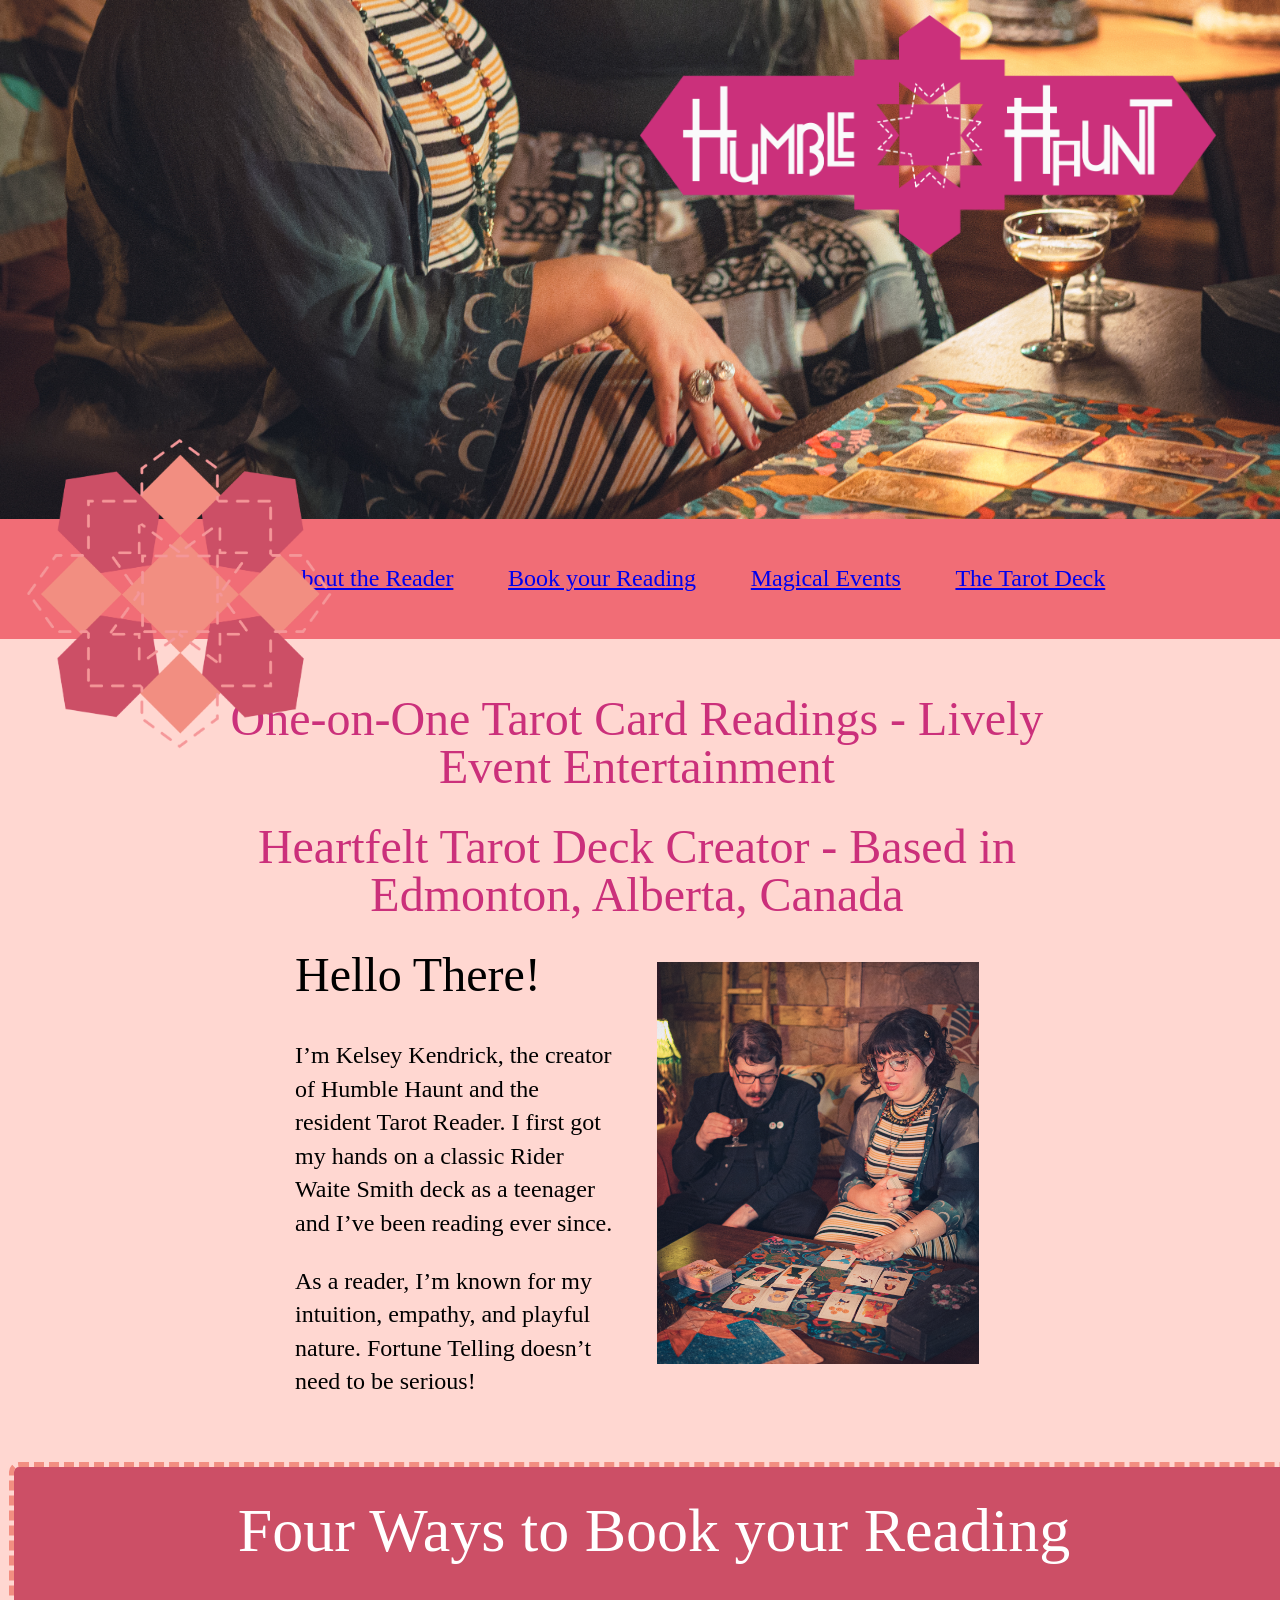
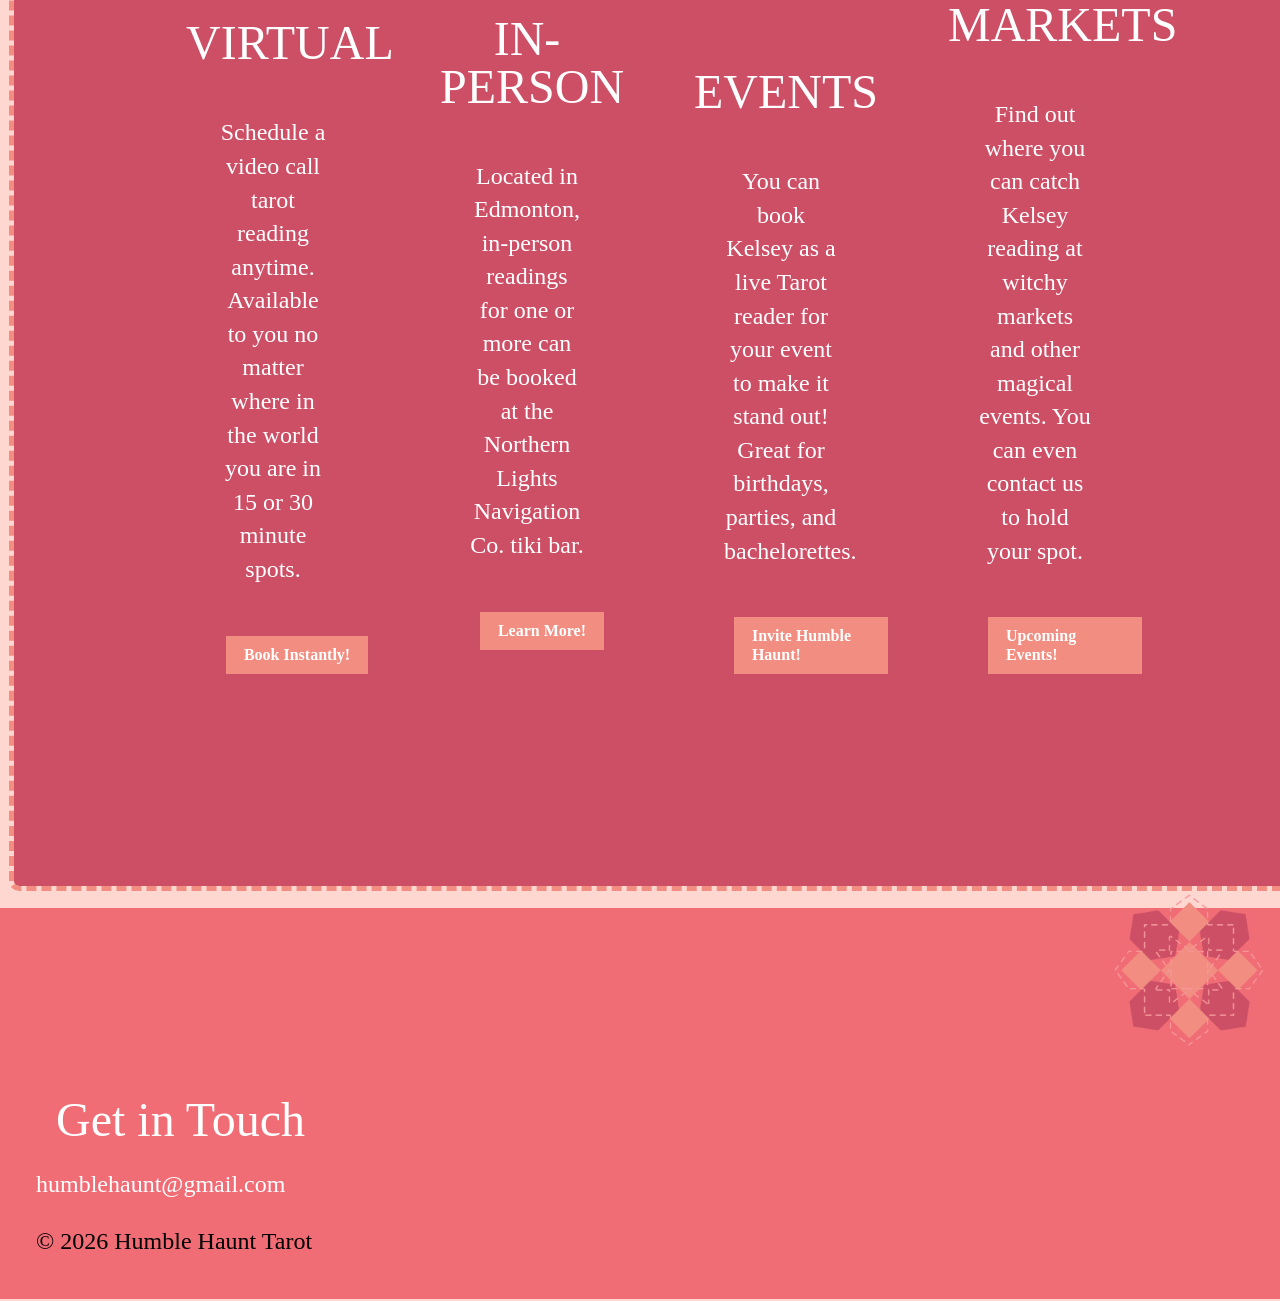
<file: index.html>
<html>
	<head>
		<meta charset="utf-8">
		<title>Humble Haunt Tarot</title>
		<link rel="stylesheet" type="text/css" href="normalize.css">
		<link rel="stylesheet" type="text/css" href="layout.css">
		<link rel="stylesheet" type="text/css" href="style.css">

		<!-- FONTS -->

	</head>
	<body>
		<!--HERO SECTION-->
		<header>
			<div class="container-full hero-container" ><!--CONTAINER -->
				<img src="images/humblehaunt_2024salon-08crop.jpg" style="width: 100%; hero-image">
				<!-- <div class="hero-icon"></div> -->
				<img src="images/HumbleHaunt_textlogowstitch.png" class="hero-icon">
				<img src="images/HumHaulogopeachstitchflower.png" class="hero-icon-small">
			</div>
		</header>
	
<!-- NAVIGATION -->
	<section>
		<nav>
				<ul>
					<li></li>
					<li></li>
					<li></li>
					<li><a href="about.html">About the Reader</a></li>
					<li><a href="booking.html">Book your Reading</a></li>
					<li><a href="events.html">Magical Events</a></li>
					<li><a href="deck.html">The Tarot Deck</a></li>
					<li></li>
				</ul>
		</nav>
		</section>

		<section>
			<!--BODY TEXT-->
			<div class="container section-padding">
				<div class="row row-align-center row-align-center"><!-- ROW --><div class="col col-lg-1 col-sm-12 text-center"> </div>
					<div class="col col-lg-10 col-sm-12 text-center"> 
						<!-- TEXT WRAPPER -->
							<h1>One-on-One Tarot Card Readings  - Lively Event Entertainment </h1>
							<h1>Heartfelt Tarot Deck Creator - Based in Edmonton, Alberta, Canada</h1>
							<p></p>
					</div>
					<div class="col col-lg-1 col-sm-12 text-center"> </div>

				<div class="row row-align-center row-align-center">
					<div class="col col-lg-2 col-sm-12 text-center"> </div>
					<div class="col col-lg-4 col-sm-12"> 
						<!-- TEXT WRAPPER -->
							<h2>Hello There!</h2>
								<p>I’m Kelsey Kendrick, the creator of Humble Haunt and the resident Tarot Reader. I first got my hands on a classic Rider Waite Smith deck as a teenager and I’ve been reading ever since.</p>
								<p>As a reader, I’m known for my intuition, empathy, and playful nature. Fortune Telling doesn’t need to be serious!</p>
							<p></p>
					</div>

					<div class="col col-lg-4 col-sm-12">
							<div class="card-img-wrap">
							<!--<img src="images/HumHaulogopeachstitchflower.png" class="card-img" style="width= 40%">-->
							<img src="images/humblehaunt_2024salon-25.jpg" class="card-img-wrap" style="width= 30%">
							</div>
						</div>
						<div class="col col-lg-2 col-sm-12 text-center"> </div>
					</div>
					</div>
				</div>

		</section>

		<section>
			<section class="section-padding">
				<div class="container card">
				<div class="row row-justify-center">
					<h4 class="text-center">Four Ways to Book your Reading</h4>
					<div class="row">
						<div class="row row-justify-center row-align-end">
						<div class="col col-lg-3 col-sm-12">
							<h3 class="text-center">VIRTUAL</h3>
							<p class="card-text text-center text-white">Schedule a video call tarot reading anytime. Available to you no matter where in the world you are in 15 or 30 minute spots.</p>
							<a href="https://calendly.com/humblehaunt" class="button">Book Instantly!</a>
						</div>
						<div class="col col-lg-3 col-sm-12">
							<h3 class="text-center">IN-PERSON</h3>
							<p class="card-text text-center text-white">Located in Edmonton, in-person readings for one or more can be booked at the Northern Lights Navigation Co. tiki bar.</p>
							<a href="Booking.html" class="button">Learn More!</a>
							</p>
						</div>
						<div class="col col-lg-3 col-sm-12">
							<h3 class="text-center">EVENTS</h3>
							<p class="card-text text-center text-white">You can book Kelsey as a live Tarot reader for your event to make it stand out! Great for  birthdays, parties, and bachelorettes.</p>
							<a href="Booking.html" class="button">Invite Humble Haunt!</a>
						</div>
						<div class="col col-lg-3 col-sm-12">
							<h3 class="text-center">MARKETS</h3>
							<p class="card-text text-center text-white">Find out where you can catch Kelsey reading at witchy markets and other magical events. You can even contact us to hold your spot.</p>
							<a href="Events.html" class="button">Upcoming Events!</a>
						</div>
					</div>
					</div>
				</div>
			</div>
			</section class>
		</section>


		<footer>
			<div class="container"><!--CONTAINER -->
				<img src="images/HumHaulogopeachstitchflower.png" class="hero-icon-footer">
				<div class="col col-lg-12 col-sm-12">
					<h3 class="text-white">Get in Touch</h3>
					<p class="text-white">humblehaunt@gmail.com</p>
				<p style="text-peach;">© 2026 Humble Haunt Tarot</p>
			</div></div>
		</footer>
	</body>
</html>
</file>
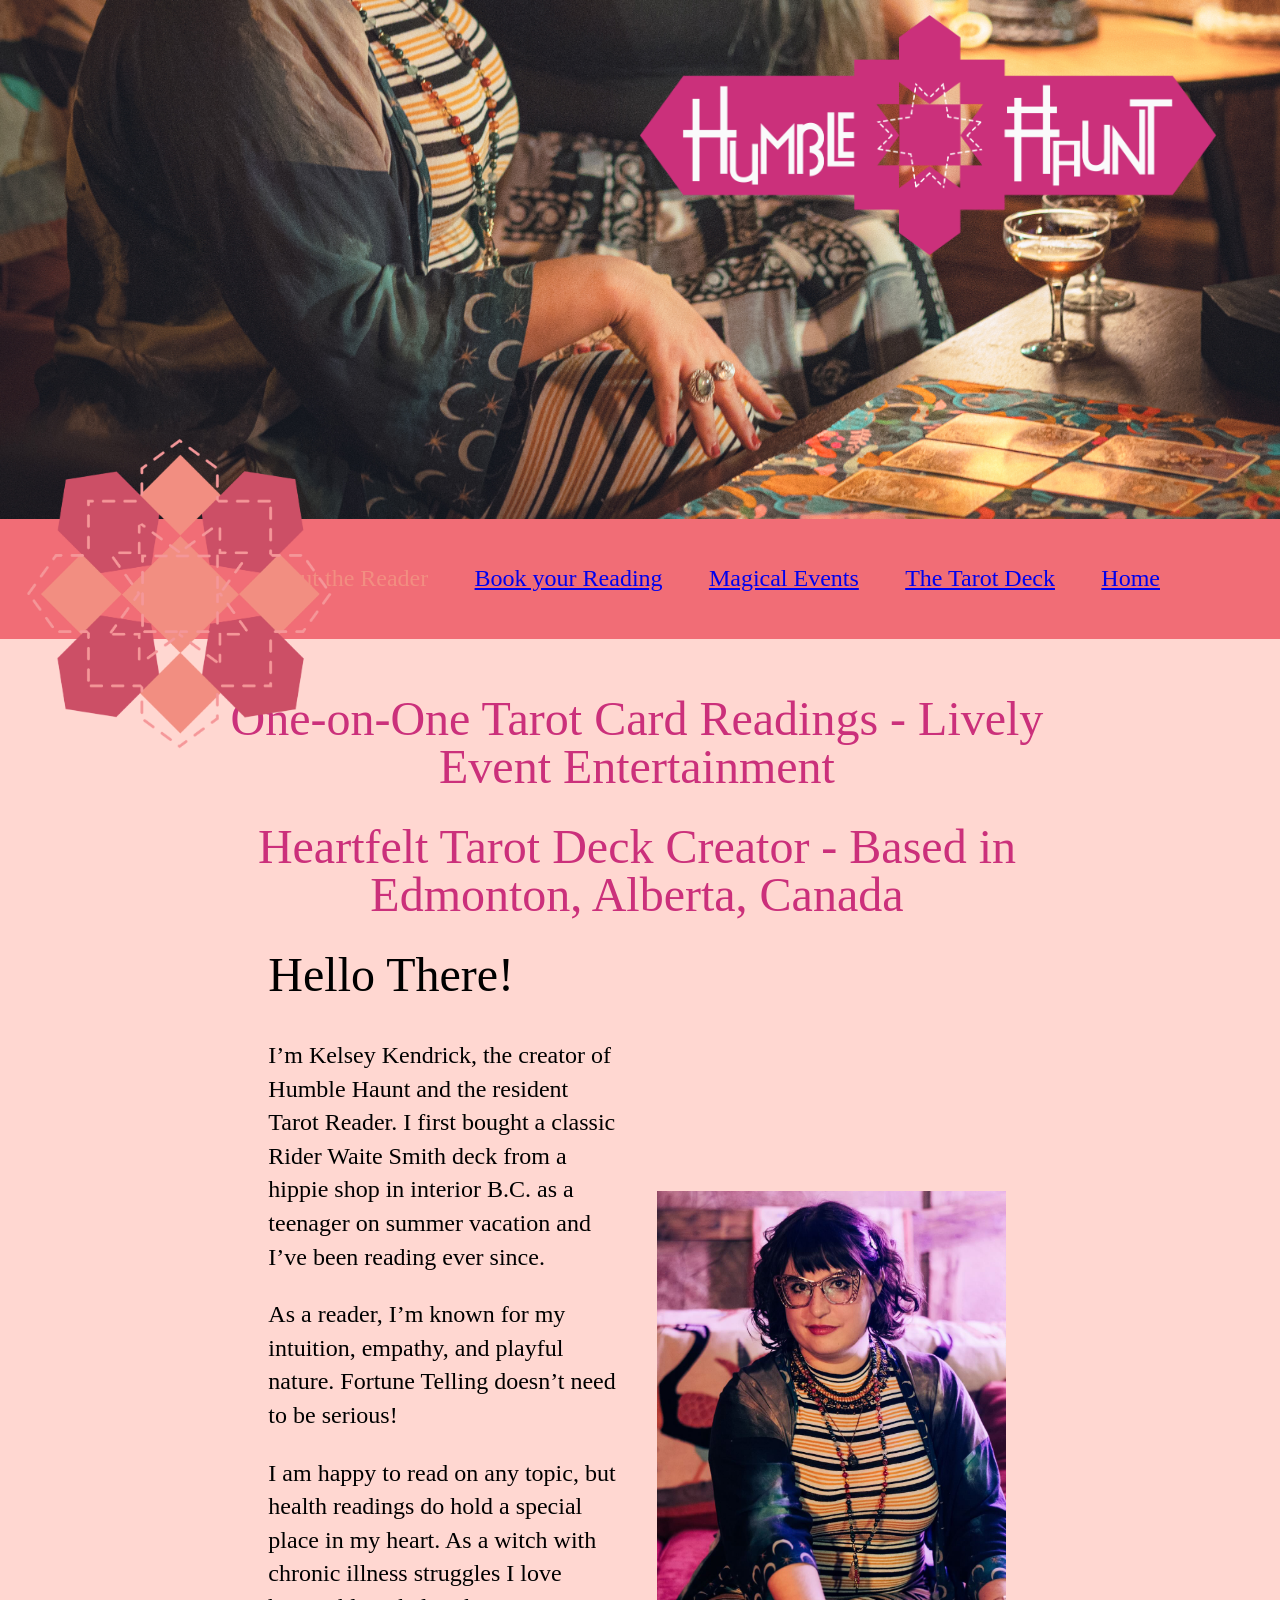
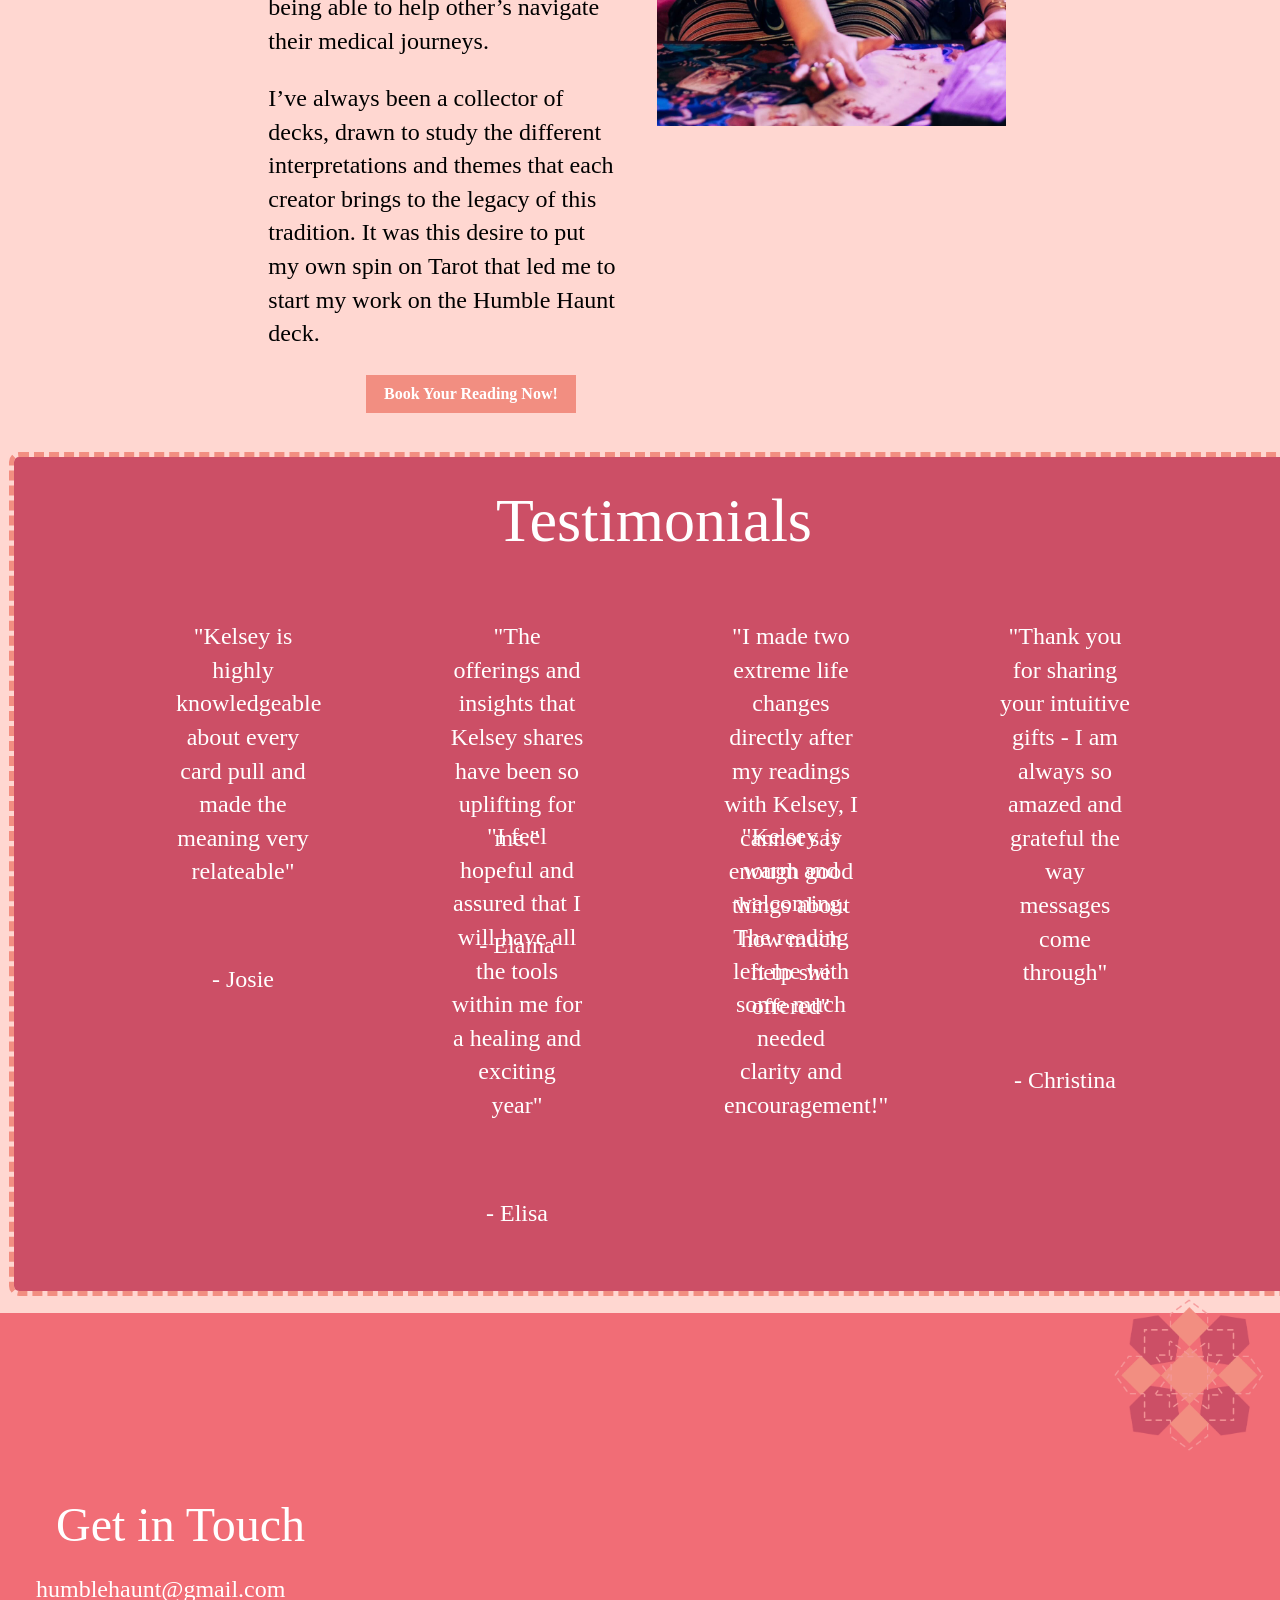
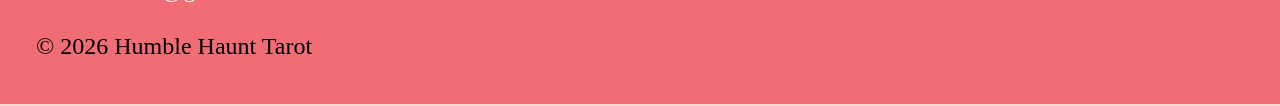
<file: about.html>
<html>
	<head>
		<meta charset="utf-8">
		<title>Humble Haunt Tarot</title>
		<link rel="stylesheet" type="text/css" href="normalize.css">
		<link rel="stylesheet" type="text/css" href="layout.css">
		<link rel="stylesheet" type="text/css" href="style.css">

		<!-- FONTS -->

	</head>
	<body>
		<!--HERO SECTION-->
		<header>
			<div class="container-full hero-container" ><!--CONTAINER -->
				<img src="images/humblehaunt_2024salon-08crop.jpg" style="width: 100%; hero-image">
				<!-- <div class="hero-icon"></div> -->
				<img src="images/HumbleHaunt_textlogowstitch.png" class="hero-icon">
				<img src="images/HumHaulogopeachstitchflower.png" class="hero-icon-small">
			</div>
		</header>
	
<!-- NAVIGATION -->
	<section>
		<nav>
				<ul><li></li>
					<li></li>
					<li></li>
					<li>About the Reader</li>
					<li><a href="booking.html">Book your Reading</a></li>
					<li><a href="events.html">Magical Events</a></li>
					<li><a href="deck.html">The Tarot Deck</a></li>
					<li><a href="index.html">Home</a></li>
				</ul>
		</nav>
		</section>

		<section>
			<!--BODY TEXT-->
			<div class="container section-padding">
				<div class="row row-align-center row-align-center"><!-- ROW -->
					<div class="col col-lg-1 col-sm-12 text-center"> </div>
					<div class="col col-lg-10 col-sm-12 text-center"> 
						<!-- TEXT WRAPPER -->
							<h1>One-on-One Tarot Card Readings  - Lively Event Entertainment </h1>
							<h1>Heartfelt Tarot Deck Creator - Based in Edmonton, Alberta, Canada</h1>
							<p></p>
					</div>
					<div class="col col-lg-1 col-sm-12 text-center"> </div>
				<div class="col col-lg-2 col-sm-12 text-center"> </div>
					<div class="col col-lg-4 col-sm-12"> 
						<!-- TEXT WRAPPER -->
							<h2>Hello There!</h2>
								<p>I’m Kelsey Kendrick, the creator of Humble Haunt and the resident Tarot Reader. I first bought a classic Rider Waite Smith deck from a hippie shop in interior B.C. as a teenager on summer vacation and I’ve been reading ever since.</p>
								<p>As a reader, I’m known for my intuition, empathy, and playful nature. Fortune Telling doesn’t need to be serious!</p>
								<p>I am happy to read on any topic, but health readings do hold a special place in my heart. As a witch with chronic illness struggles I love being able to help other’s navigate their medical journeys. </p>
								<p>I’ve always been a collector of decks, drawn to study the different interpretations and themes that each creator brings to the legacy of this tradition. It was this desire to put my own spin on Tarot that led me to start my work on the Humble Haunt deck.</p>
								<p></p>
								<a href="booking.html" class="button"> Book Your Reading Now!</a>
					</div>

					<div class="col col-lg-4 col-sm-12">
							<div class="card-img-wrap">
							<!--<img src="images/HumHaulogopeachstitchflower.png" class="card-img" style="width= 40%">-->
							<img src="images/bio.jpg" class="card-img-wrap" style="width= 30%">
							</div>
						</div>
						<div class="col col-lg-2 col-sm-12 text-center"> </div>
					</div>
				</div>

		</section>

		<section>
			<section class="section-padding">
				<div class="container card">
					<h4 class="text-center">Testimonials</h4>
					<div class="row">
						<div class="row row-justify-center row-align-start">
						<div class="col col-lg-3 col-sm-12">
							<p class="card-text text-center text-white">"Kelsey is highly knowledgeable about every card pull and made the meaning very relateable"</p>
							<p class="card-text text-center text-white">- Josie</p>
						</div>
						<div class="col col-lg-3 col-sm-12">
							<p class="card-text text-center text-white">"The offerings and insights that Kelsey shares have been so uplifting for me."</p>
							<p class="card-text text-center text-white">- Elaina</p>

						</div>
						<div class="col col-lg-3 col-sm-12">
							<p class="card-text text-center text-white">"I made two extreme life changes directly after my readings with Kelsey, I cannot say enough good things about how much help she offered"</p>
						</div>
						<div class="col col-lg-3 col-sm-12">
							<p class="card-text text-center text-white">"Thank you for sharing your intuitive gifts - I am always so amazed and grateful the way messages come through" </p>
							<p class="card-text text-center text-white">- Christina</p>
							<p></p>
						</div>
					</div>
					</div>
					<div class="row">
						<div class="row row-justify-center row-align-start">
						<div class="col col-lg-3 col-sm-12">
							<p class="card-text text-center text-white"></p>
						</div>
						<div class="col col-lg-3 col-sm-12">
							<p class="card-text text-center text-white">"I feel hopeful and assured that I will have all the tools within me for a healing and exciting year"</p>
							<p class="card-text text-center text-white"> - Elisa</p>
						</div>
						<div class="col col-lg-3 col-sm-12">
							<p class="card-text text-center text-white">"Kelsey is warm and welcoming. The reading left me with some much needed clarity and encouragement!"</p>
						</div>
						<div class="col col-lg-3 col-sm-12">
							<p class="card-text text-center text-white">
							</p>
						</div>
					</div>
			</section class>
		</section>


		<footer>
			<div class="container"><!--CONTAINER -->
				<img src="images/HumHaulogopeachstitchflower.png" class="hero-icon-footer">
				<div class="col col-lg-12 col-sm-12">
					<h3 class="text-white">Get in Touch</h3>
					<p class="text-white">humblehaunt@gmail.com</p>
				<p style="text-peach;">© 2026 Humble Haunt Tarot</p>
			</div></div>
		</footer>
	</body>
</html>
</file>
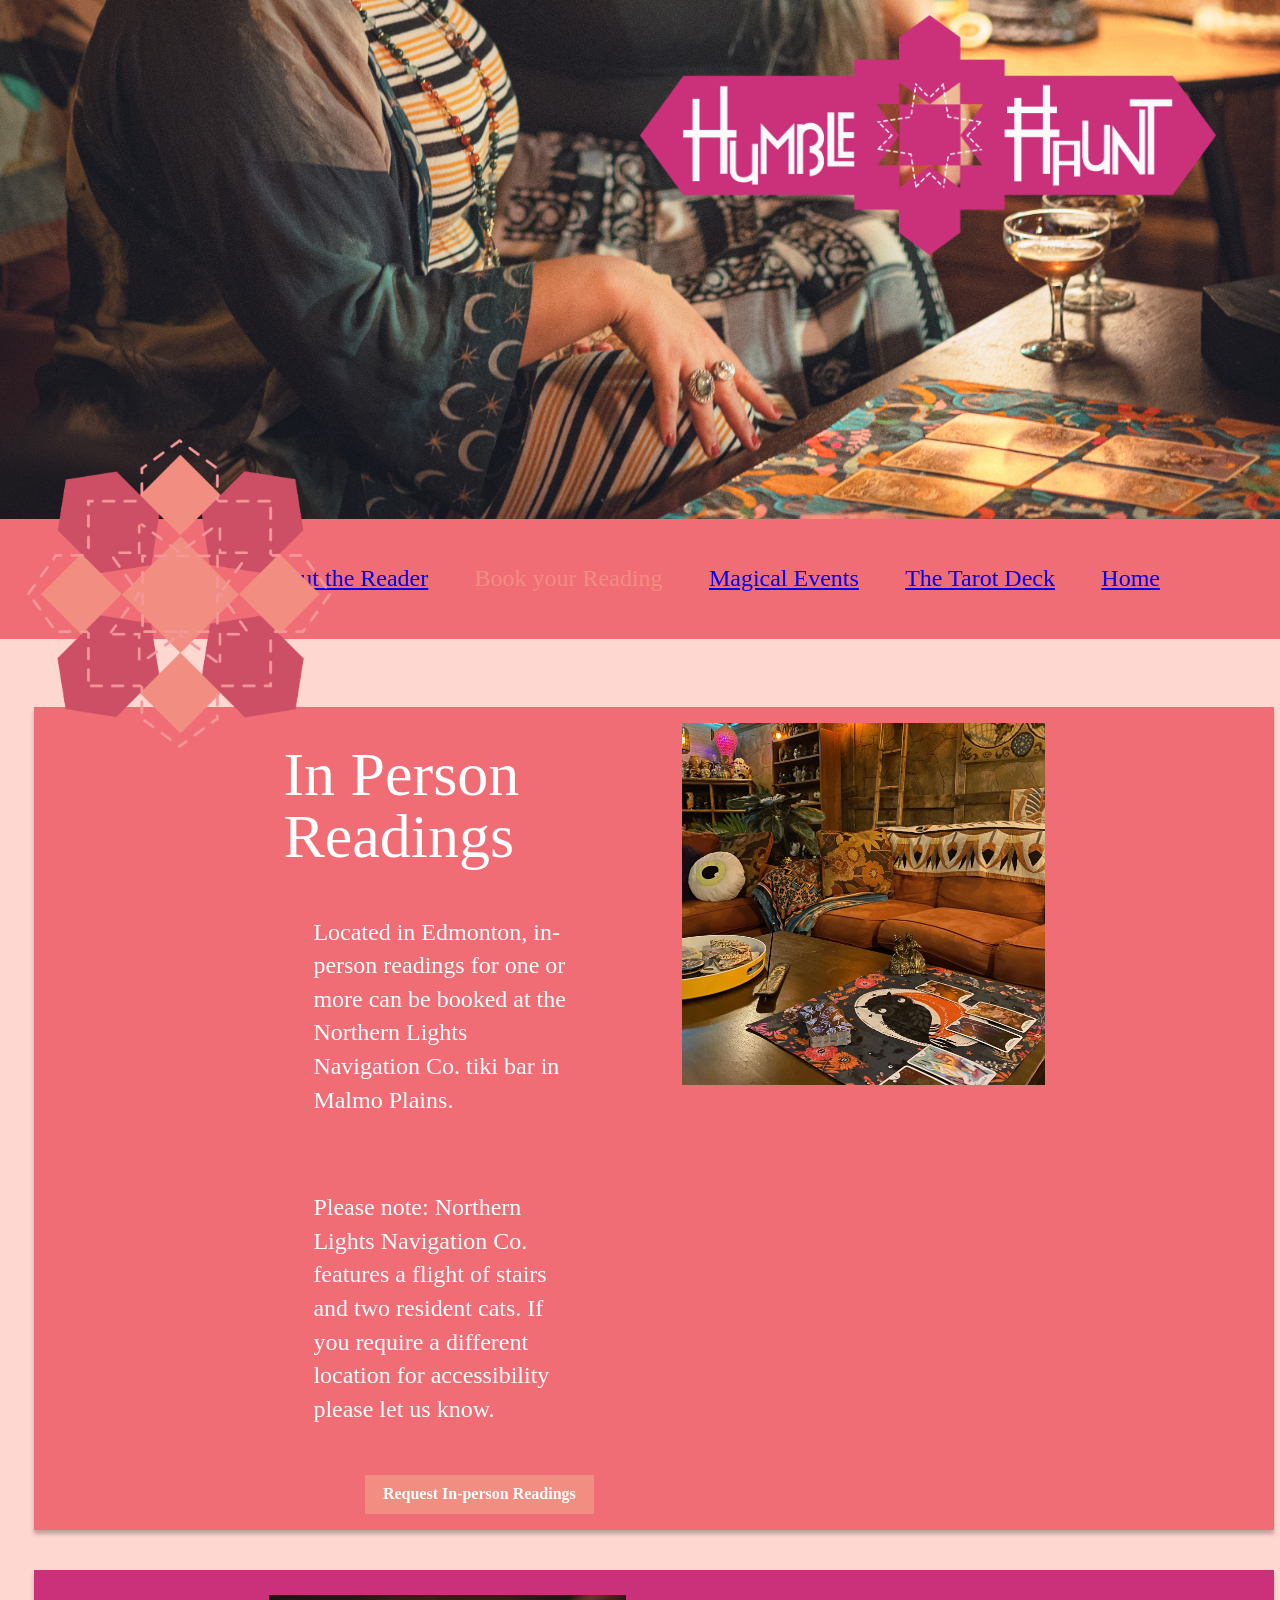
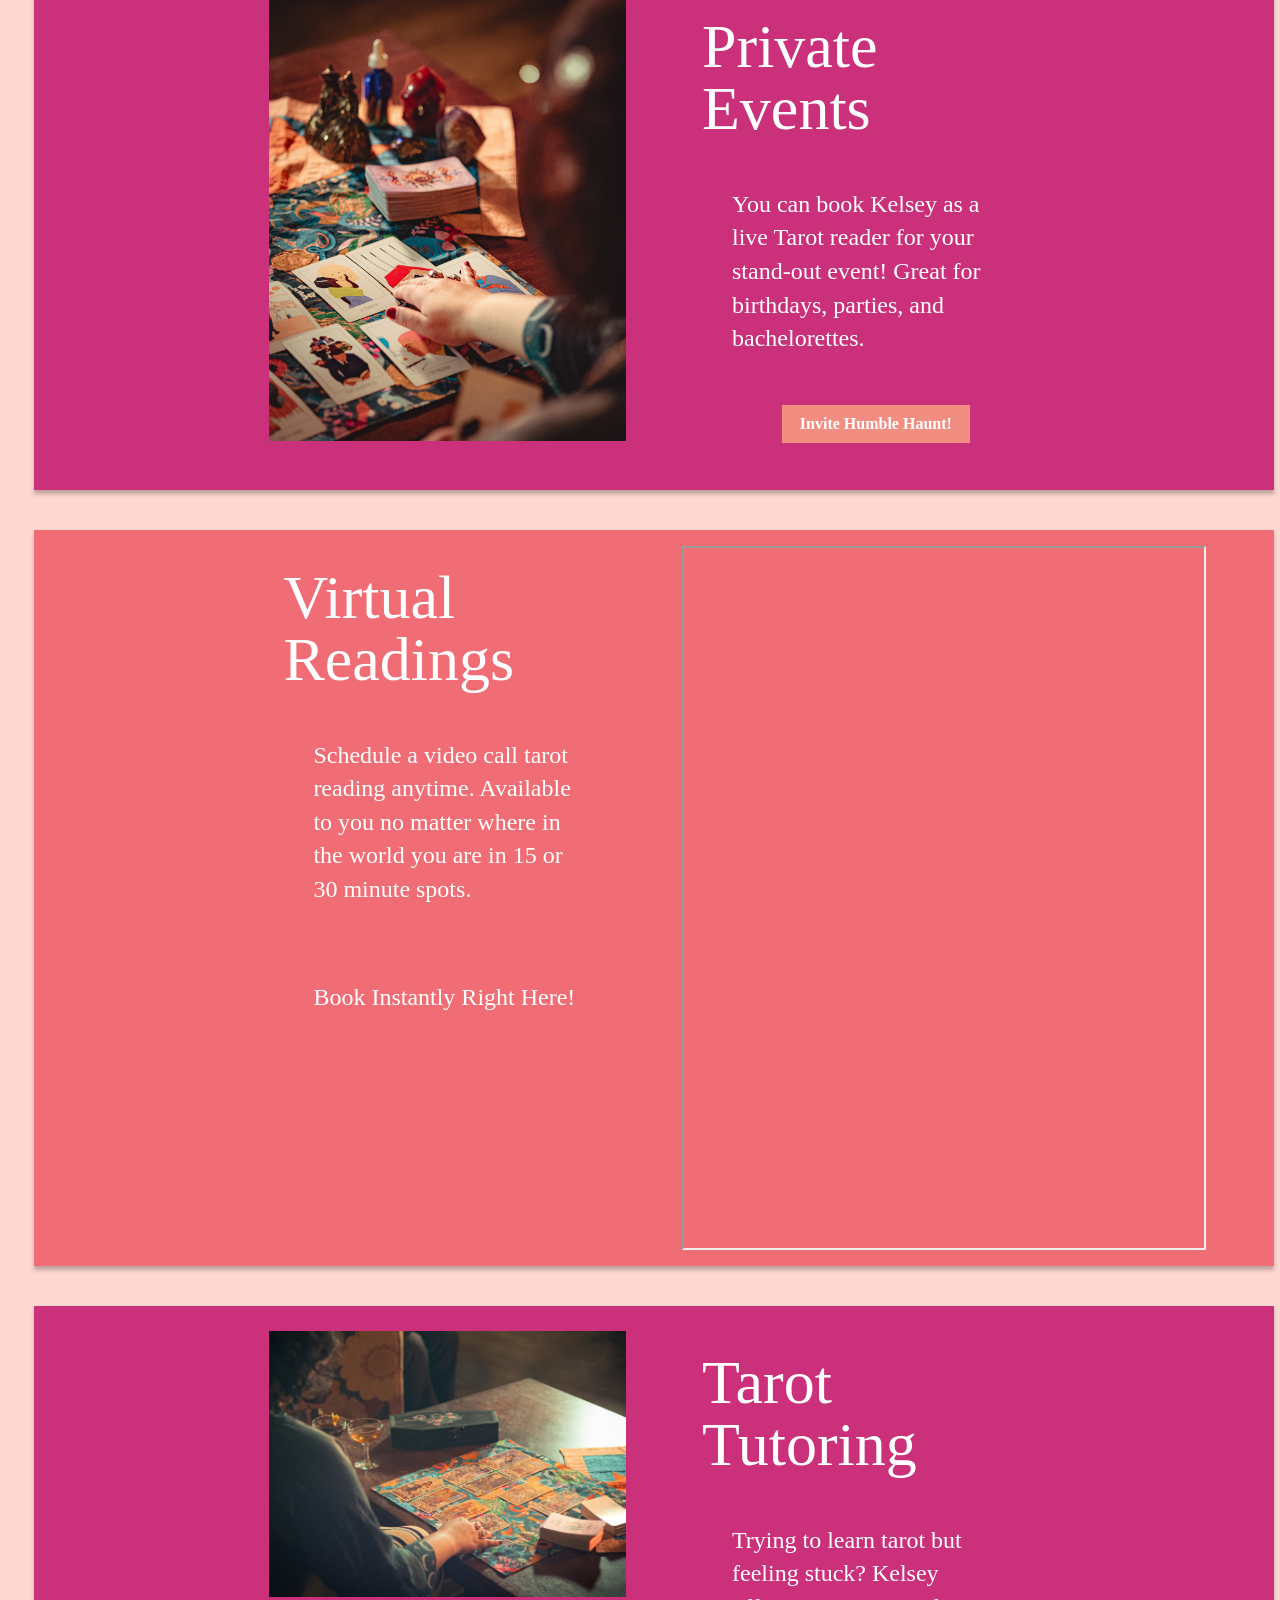
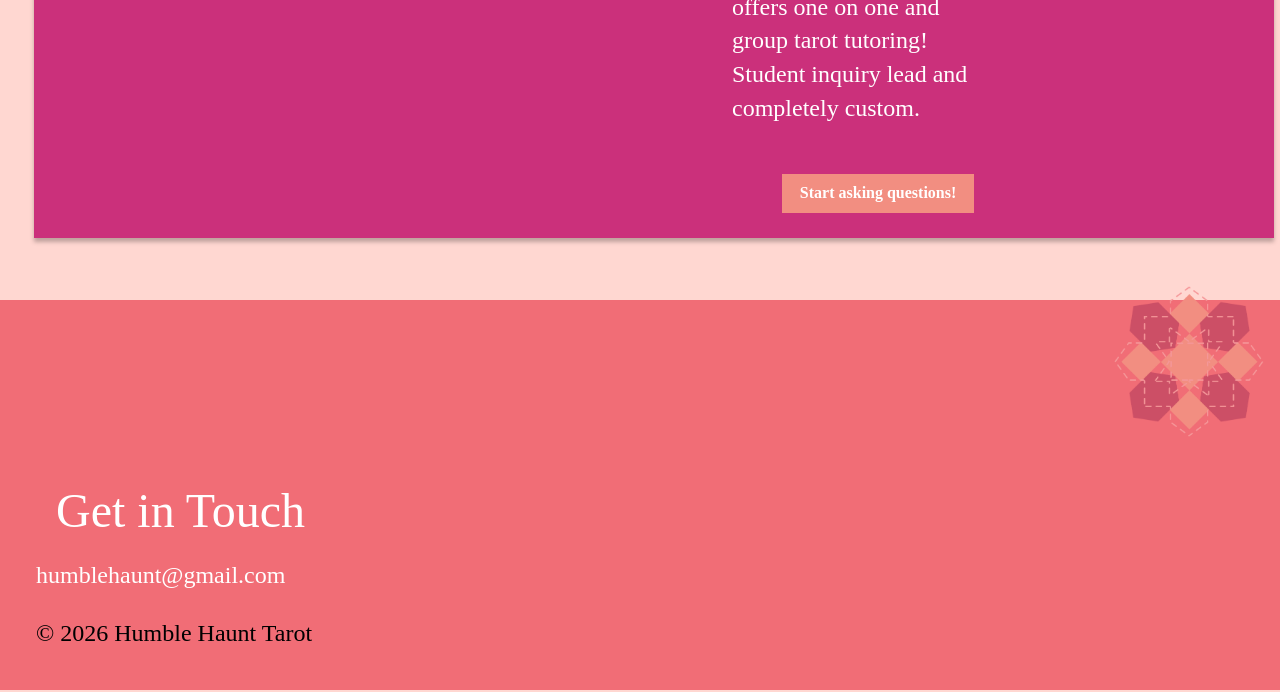
<file: Booking.html>
<html>
	<head>
		<meta charset="utf-8">
		<title>Humble Haunt Tarot</title>
		<link rel="stylesheet" type="text/css" href="normalize.css">
		<link rel="stylesheet" type="text/css" href="layout.css">
		<link rel="stylesheet" type="text/css" href="style.css">

		<!-- FONTS -->

	</head>
	<body>
		<!--HERO SECTION-->
		<header>
			<div class="container-full hero-container" ><!--CONTAINER -->
				<img src="images/humblehaunt_2024salon-08crop.jpg" style="width: 100%; hero-image">
				<!-- <div class="hero-icon"></div> -->
				<img src="images/HumbleHaunt_textlogowstitch.png" class="hero-icon">
				<img src="images/HumHaulogopeachstitchflower.png" class="hero-icon-small">
			</div>
		</header>
	
<!-- NAVIGATION -->
	<section>
		<nav>
				<ul><li></li>
					<li></li>
					<li></li>
					<li><a href="about.html">About the Reader</a></li>
					<li>Book your Reading</li>
					<li><a href="events.html">Magical Events</a></li>
					<li><a href="deck.html">The Tarot Deck</a></li>
					<li><a href="index.html">Home</a></li>
				</ul>
		</nav>
		</section>

		<section>
			<!--BODY TEXT-->
			<div class="container section-padding">
				<div class="row row-align-center row-align-center"><!-- ROW -->

					</div>
				</div>

		</section>

		<section>
			<section class="section-padding">
				<div class="col col-lg-12 col-sm-12"> 
						<div class="booking-card">
							<div class="col col-lg-4 col-sm-12">
								<h4>In Person Readings</h4>
								<p class="card-text text-white">Located in Edmonton, in-person readings for one or more can be booked at the Northern Lights Navigation Co. tiki bar in Malmo Plains.</p>
								<p class="card-text text-white">Please note: Northern Lights Navigation Co. features a flight of stairs and two resident cats. If you require a different location for accessibility please let us know.</p>
									<a href="mailto:humblehaunt@gmail.com" class="button">Request In-person Readings</a></div>
									<div class="col col-lg-4 col-sm-12">
									<img src="images/northern.jpg" class="card-img-wrap"></div>
					</div>

						<div class="booking-card2">
									<div class="col col-lg-4 col-sm-12">
									<img src="images/humblehaunt_2024salon-24.jpg" class="card-img-wrap"></div>
							<div class="col col-lg-4 col-sm-12">
								<h4>Private Events</h4>
								<p class="card-text text-white">
									You can book Kelsey as a live Tarot reader for your stand-out event! Great for birthdays, parties, and bachelorettes.</p>
									<a href="mailto:humblehaunt@gmail.com" class="button">Invite Humble Haunt!</a></div>
					</div>
					<div class="booking-card">
							<div class="col col-lg-4 col-sm-12">
								<h4>Virtual Readings</h4>
								<p class="card-text text-white">Schedule a video call tarot reading anytime. Available to you no matter where in the world you are in 15 or 30 minute spots.</p>
								<p class="card-text text-white">Book Instantly Right Here!</p></div>
									<div class="col col-lg-4 col-sm-12">
									<iframe src="https://calendly.com/humblehaunt" style="min-width:520px; height:700px;">
									</iframe></div>
						
					</div>

						<div class="booking-card2">
									<div class="col col-lg-4 col-sm-12">
									<img src="images/humblehaunt_2024salon-04.jpg" class="card-img-wrap"></div>
							<div class="col col-lg-4 col-sm-12">
								<h4>Tarot Tutoring</h4>
								<p class="card-text text-white">
									Trying to learn tarot but feeling stuck? Kelsey offers one on one and group tarot tutoring! Student inquiry lead and completely custom.</p>
									<a href="mailto:humblehaunt@gmail.com" class="button">Start asking questions!</a></div>
					</div>
				</div>
			</section class>
		</section>


		<footer>
			<div class="container"><!--CONTAINER -->
				<img src="images/HumHaulogopeachstitchflower.png" class="hero-icon-footer">
				<div class="col col-lg-12 col-sm-12">
					<h3 class="text-white">Get in Touch</h3>
					<p class="text-white">humblehaunt@gmail.com</p>
				<p style="text-peach;">© 2026 Humble Haunt Tarot</p>
			</div></div>
		</footer>
	</body>
</html>
</file>
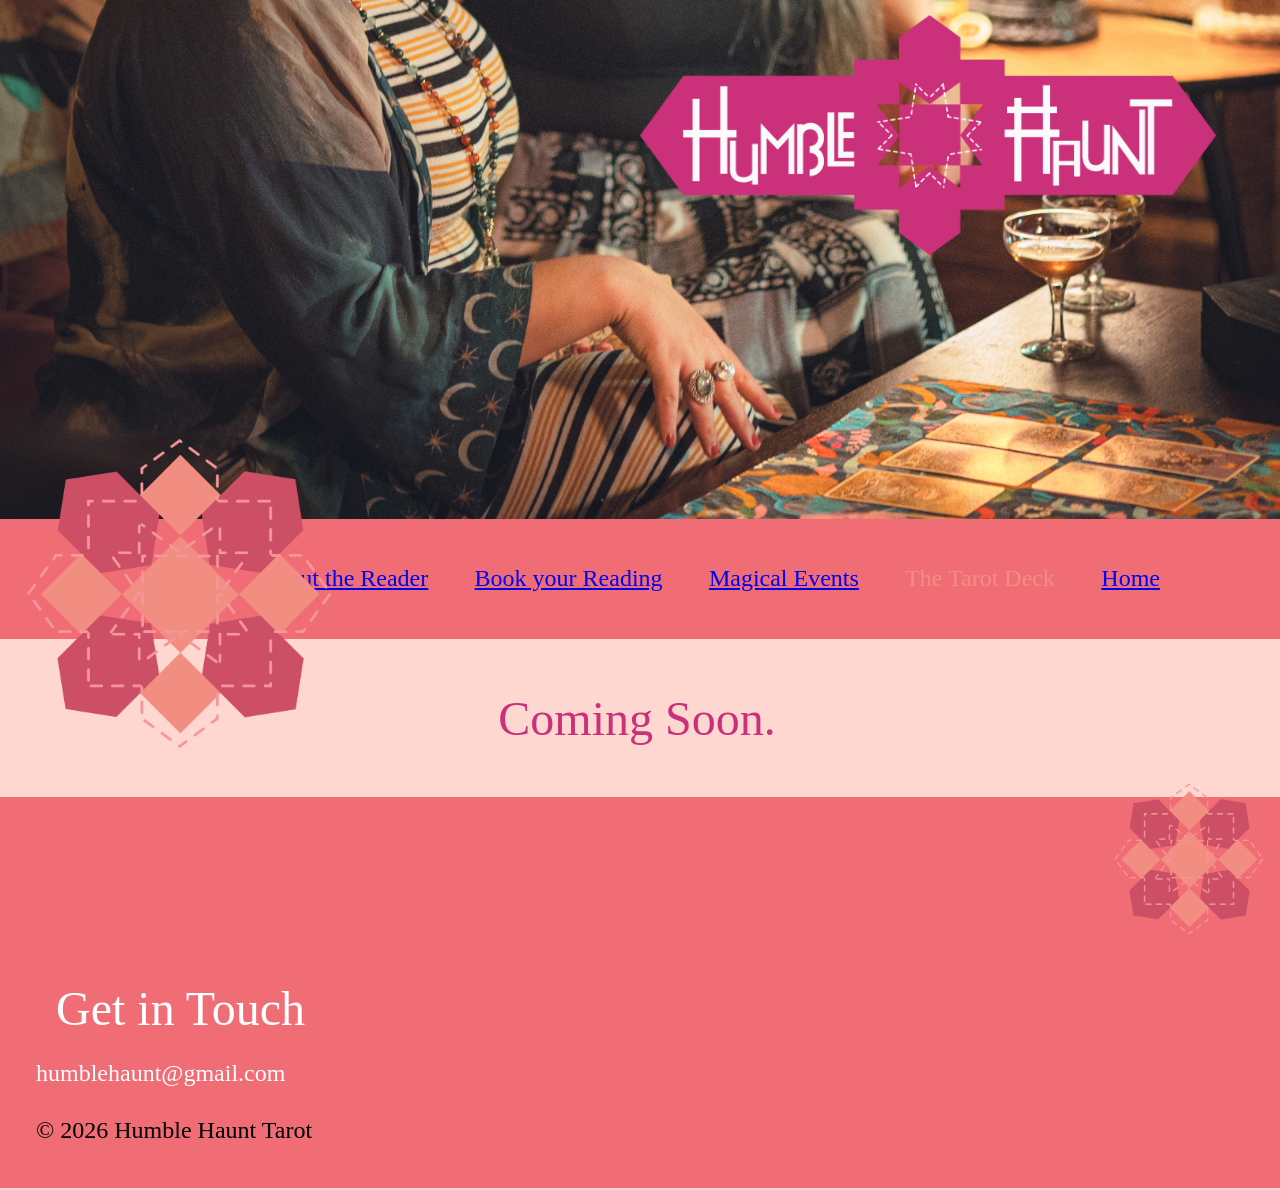
<file: deck.html>
<html>
	<head>
		<meta charset="utf-8">
		<title>Humble Haunt Tarot</title>
		<link rel="stylesheet" type="text/css" href="normalize.css">
		<link rel="stylesheet" type="text/css" href="layout.css">
		<link rel="stylesheet" type="text/css" href="style.css">

		<!-- FONTS -->

	</head>
	<body>
		<!--HERO SECTION-->
		<header>
			<div class="container-full hero-container" ><!--CONTAINER -->
				<img src="images/humblehaunt_2024salon-08crop.jpg" style="width: 100%; hero-image">
				<!-- <div class="hero-icon"></div> -->
				<img src="images/HumbleHaunt_textlogowstitch.png" class="hero-icon">
				<img src="images/HumHaulogopeachstitchflower.png" class="hero-icon-small">
			</div>
		</header>
	
<!-- NAVIGATION -->
	<section>
		<nav>
				<ul><li></li>
					<li></li>
					<li></li>
					<li><a href="about.html">About the Reader</a></li>
					<li><a href="booking.html">Book your Reading</a></li>
					<li><a href="events.html">Magical Events</a></li>
					<li>The Tarot Deck</li>
					<li><a href="index.html">Home</a></li>
				</ul>
		</nav>
		</section>

		<section>
			<!--BODY TEXT-->
			<div class="container section-padding">
				<div class="row row-align-center row-align-center"><!-- ROW -->
					<div class="col col-lg-12 col-sm-12 text-center"> 
						<!-- TEXT WRAPPER -->
							<h1>Coming Soon.</h1>
							<p></p>
					</div>
					</div>
				</div>

		</section>



		<footer>
			<div class="container"><!--CONTAINER -->
				<img src="images/HumHaulogopeachstitchflower.png" class="hero-icon-footer">
<div class="col col-lg-12 col-sm-12">
					<h3 class="text-white">Get in Touch</h3>
					<p class="text-white">humblehaunt@gmail.com</p>
				<p style="text-peach;">© 2026 Humble Haunt Tarot</p>
			</div></div>
		</footer>
	</body>
</html>
</file>
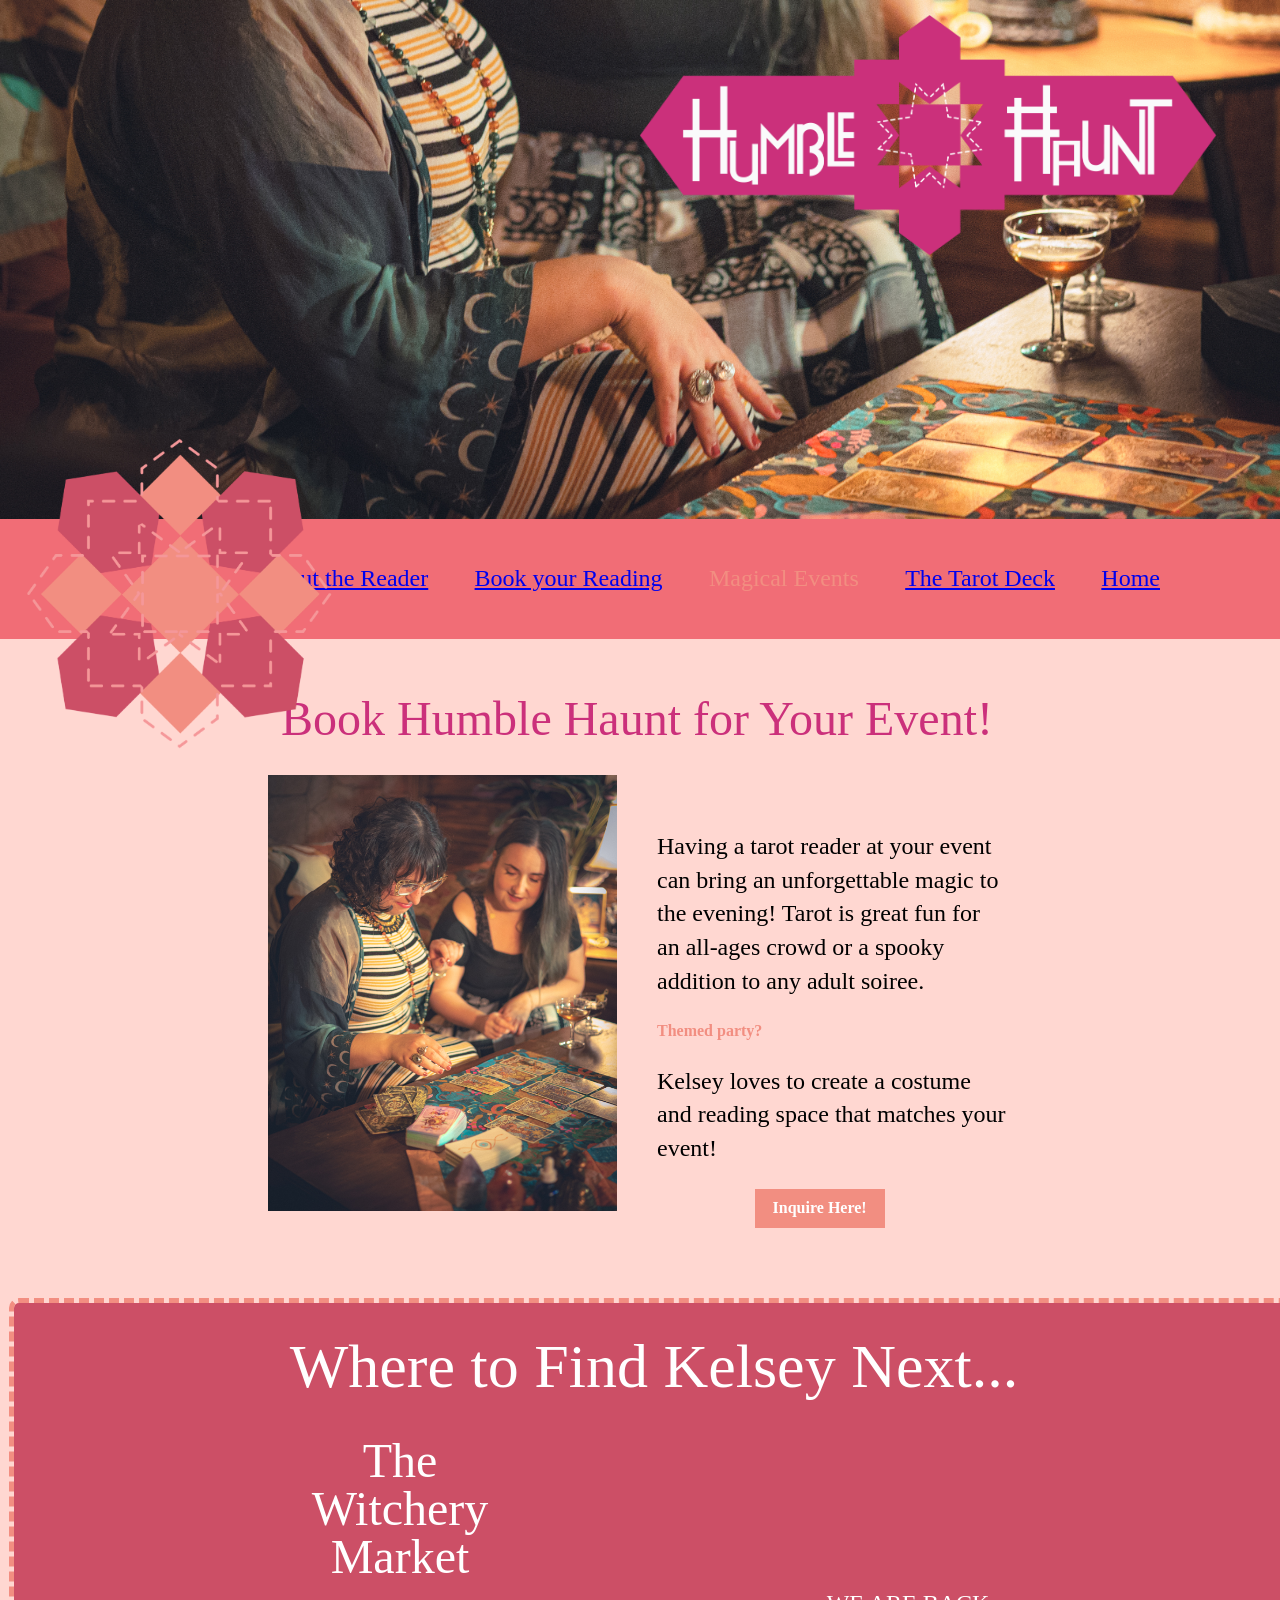
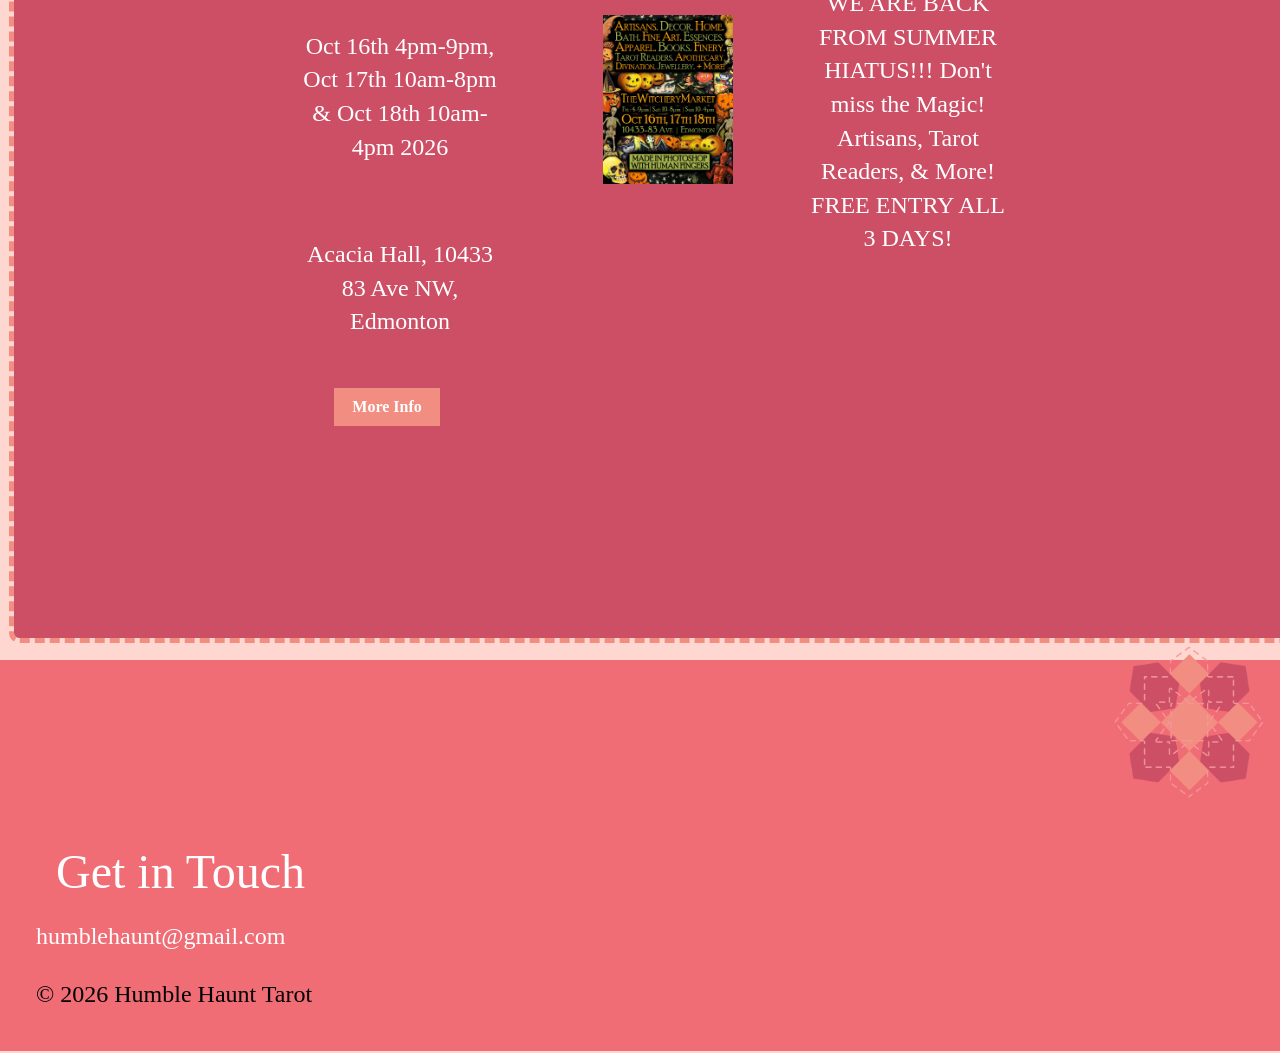
<file: events.html>
<html>
	<head>
		<meta charset="utf-8">
		<title>Humble Haunt Tarot</title>
		<link rel="stylesheet" type="text/css" href="normalize.css">
		<link rel="stylesheet" type="text/css" href="layout.css">
		<link rel="stylesheet" type="text/css" href="style.css">

		<!-- FONTS -->

	</head>
	<body>
		<!--HERO SECTION-->
		<header>
			<div class="container-full hero-container" ><!--CONTAINER -->
				<img src="images/humblehaunt_2024salon-08crop.jpg" style="width: 100%; hero-image">
				<!-- <div class="hero-icon"></div> -->
				<img src="images/HumbleHaunt_textlogowstitch.png" class="hero-icon">
				<img src="images/HumHaulogopeachstitchflower.png" class="hero-icon-small">
			</div>
		</header>
	
<!-- NAVIGATION -->
	<section>
		<nav>
				<ul><li></li>
					<li></li>
					<li></li>
					<li><a href="about.html">About the Reader</a></li>
					<li><a href="booking.html">Book your Reading</a></li>
					<li>Magical Events</li>
					<li><a href="deck.html">The Tarot Deck</a></li>
					<li><a href="index.html">Home</a></li>
				</ul>
		</nav>
		</section>

		<section>
			<!--BODY TEXT-->
			<div class="container section-padding">
				<div class="row row-align-center row-align-center"><!-- ROW -->
					<div class="col col-lg-12 col-sm-12 text-center"> 
						<!-- TEXT WRAPPER -->
							<h1>Book Humble Haunt for Your Event!</h1>
							<p></p>
					</div>
					<div class="col col-lg-2 col-sm-12"></div>
						<div class="col col-lg-4 col-sm-12">
							<div class="card-img-wrap">
							<!--<img src="images/HumHaulogopeachstitchflower.png" class="card-img" style="width= 40%">-->
							<img src="images/humblehaunt_2024salon-06.jpg" class="card-img-wrap" style="width= 30%">
							</div>
						</div>
					<div class="col col-lg-4 col-sm-12"> 
						<!-- TEXT WRAPPER -->
							<p>Having a tarot reader at your event can bring an unforgettable magic to the evening! Tarot is great fun for an all-ages crowd or a spooky addition to any adult soiree.</p>

							<strong>Themed party? </strong>
							<p>Kelsey loves to create a costume and reading space that matches your event!</p>
							<p></p>
							<a href="mailto:humblehaunt@gmail.com" class="button">Inquire Here!</a>
					</div>
					<div class="col col-lg-2 col-sm-12"></div>
					</div>
				</div>

		</section>

		<section>
			<section class="section-padding">
				<div class="container card">
				<div class="row row-justify-center">
					<h4 class="text-center">Where to Find Kelsey Next...</h3>
					<div class="row">
						<div class="row row-justify-center row-align-center">
						<div class="col col-lg-4 col-sm-12">
							<h3 class="text-center">The Witchery Market</h3>
							<p class="card-text text-center text-white">Oct 16th 4pm-9pm, Oct 17th 10am-8pm & Oct 18th 10am-4pm 2026</p>
							<p class="card-text text-center text-white">Acacia Hall, 10433 83 Ave NW, Edmonton</p>
							<a href="https://thewitcherymarket.com/" class="button">More Info</a>
						</div>
						<div class="col col-lg-2 col-sm-12">
							<img src="images/witchery.jpg" class="card-img-wrap section-padding">
							</p>
						</div>
						<div class="col col-lg-4 col-sm-12">
							<p class="card-text text-center text-white">WE ARE BACK FROM SUMMER HIATUS!!! Don't miss the Magic! Artisans, Tarot Readers, & More! FREE ENTRY ALL 3 DAYS!</p>
						</div>
					</div>
					</div>
				</div>
			</div>
			</section class>
		</section>


		<footer>
			<div class="container"><!--CONTAINER -->
				<img src="images/HumHaulogopeachstitchflower.png" class="hero-icon-footer">
				<div class="col col-lg-12 col-sm-12">
					<h3 class="text-white">Get in Touch</h3>
					<p class="text-white">humblehaunt@gmail.com</p>
				<p style="text-peach;">© 2026 Humble Haunt Tarot</p>
			</div></div>
		</footer>
	</body>
</html>
</file>
<file: layout.css>
.section-padding {
	padding: 24px 20px 20px 14px;
}

section {
	/*max-width: 1200px;*/
	width: 100%;
	margin: 0 auto;
}

header {
	/*max-width: 1200px;*/
	width: 100%;
	margin: 0 auto;
}

footer {
	/*max-width: 1200px;*/
	width: 100%;
	margin: 2px auto;
}

.container {
	display: block;
	/*max-width: 1400px;*/
	margin: 0px auto;
	/*background-color: #A9BE9D;*/
}

.container-full {
	width: 100%;
}

.cards {
  max-width: 700px;
  margin: 1em auto;
  display: grid;
  grid-template-columns: repeat(auto-fill, minmax(230px, 1fr));
  grid-gap: 20px;
}

.card {
  outline: 5px dashed; #F16D76;
  border-radius: 5px;
  background-color: #CC4F66;
  padding: 12px; 
  display: grid;
  grid-template-rows: max-content 200px 1fr;
}

/* ROW */

.row {
	display: flex;             /* Makes the content run horizontally, instead of vertically */
	flex-wrap: wrap;           /* Makes the content wrap down if the elements inside are wider than the screen */
	align-content: stretch;    /* Makes the elements inside grow to the height of the container */
	margin: 0px 40px;
}

.row-justify-end {
	justify-content: flex-end;
}

.row-justify-center {
	justify-content: center;
}

.row-justify-between {
	justify-content: space-between;
}

.row-align-end {
	align-items: flex-end; 
}

.row-align-center {
	align-items: center; 
}


/* COLUMN */

.col {
	flex-grow: 1;
	flex-shrink: 1;
	flex-basis: 0%;
	padding: 0px 20px;
	box-sizing: border-box; 
}

.col-lg-1 {
	flex: 0 0 8.33% ;
	max-width: 8.33%;
}

.col-lg-2 {
	flex: 0 0 16.67%;
	max-width: 16.67%;
}

.col-lg-3 {
	flex: 0 0 25%;
	max-width: 25%;
}

.col-lg-4 {
	flex: 0 0 33.33%;
	max-width: 33.33%;
}

.col-lg-5 {
	flex: 0 0 41.67%;
	max-width: 41.67%;
}

.col-lg-6 {
	flex: 0 0 50%;
	max-width: 50%;
}

.col-lg-7 {
	flex: 0 0 58.33%;
	max-width: 58.33%;
}

.col-lg-8 {
	flex: 0 0 66.67%;
	max-width: 66.67%;
}

.col-lg-9 {
	flex: 0 0 75%;
	max-width: 75%;
}

.col-lg-10 {
	flex: 0 0 83.33%;
	max-width: 83.33%;
}

.col-lg-11 {
	flex: 0 0 91.67%;
	max-width: 91.67%;
}

.col-lg-12 {
	flex: 0 0 100%;
	max-width: 100%;
}

@media screen and (max-width: 478px) {

	.col-sm-1 {
	flex: 0 0 8.33% ;
	max-width: 8.33%;
}

.col-sm-2 {
	flex: 0 0 16.67%;
	max-width: 16.67%;
}

.col-sm-3 {
	flex: 0 0 25%;
	max-width: 25%;
}

.col-sm-4 {
	flex: 0 0 33.33%;
	max-width: 33.33%;
}

.col-sm-5 {
	flex: 0 0 41.67%;
	max-width: 41.67%;
}

.col-sm-6 {
	flex: 0 0 50%;
	max-width: 50%;
}

.col-sm-7 {
	flex: 0 0 58.33%;
	max-width: 58.33%;
}

.col-sm-8 {
	flex: 0 0 66.67%;
	max-width: 66.67%;
}

.col-sm-9 {
	flex: 0 0 75%;
	max-width: 75%;
}

.col-sm-10 {
	flex: 0 0 83.33%;
	max-width: 83.33%;
}

.col-sm-11 {
	flex: 0 0 91.67%;
	max-width: 91.67%;
}

.col-sm-12 {
	flex: 0 0 100%;
	max-width: 100%;
}

}  /* media ends */
</file>
<file: style.css>
/* GLOBAL STYLES */

body {
	font-family: Josefin Sans, Poppins, Open Sans; 
	color: #F28E81;
	background-color: #FFD7D1;
	}


main {
	overflow: hidden;
}



/* ----BACKGROUNDS---- */

.background-peach {
	background-color: #F28E81;
}





/* ----TEXT MODIFIERS ----*/

/* Main Styles */

h1 {
	font-family: Josefin Sans, Poppins;
	font-size: 48px;
	line-height: 100%;
	font-weight: 300;
	letter-spacing: 0px;
	color: #CB307B;
}

h2 {
	font-family: Josefin Sans, Poppins;
	font-size: 48px;
	line-height: 100%;
	font-weight: 100;
	letter-spacing: 0px;
	color: #000000;
	margin-top: 0px;
}

h3 {
	font-family: Josefin Sans, Poppins;
	font-size: 48px;
	line-height: 100%;
	font-weight: 100;
	letter-spacing: 0px;
	color: #FFFFFF;
	margin: 20px;
}

h4 {
	font-family: Josefin Sans, Poppins;
	font-size: 62px;
	line-height: 100%;
	font-weight: 100;
	letter-spacing: 0px;
	color: #FFFFFF;
	margin: 20px;
}


p {
	font-family: Josefin Sans, Poppins;
	font-size: 24px;
	line-height: 140%;
	font-weight: 400;
	color: #000000;
}

li {
	font-size: 24px;
	font-style: bold;
	line-height: 140%;
}

.paragraph-pink {
	font-size: 24px;
	line-height: 140%;
	font-weight: 100;
	letter-spacing: 0px;
	color: #CB307B;
}

.eyebrow {
	font-family: Josefin Sans, Poppins;
	font-size: 64px;
	line-height: 100%;
	font-weight: 700;
	letter-spacing: 0px;
	color: #FFFFFF;
}

.foot {
	font-size: 12px;
	line-height: 100%;
	font-weight: 100;
	letter-spacing: 0px;
	color: #256C4E;
}



/* Text Colour */

.text-white {
	color: white;
}

.text-peach {
	color:#F28E81;
}

.text-pink {
	color: #CB307B;
	font-weight: 700;
}

/* Text Layout */

.text-right {
	text-align: right;
}

.text-center {
	text-align: center;
}

.list-no-bullets {
	list-style: none;
	padding-left: 0px;
}




/* Navigation */

header {
	display: block;
	background-color: #A9BE9D;
	align-content: center;
	justify-content: center;
	padding: 0px auto;
	width: 100%;
}

nav {
	background-color: #F16D76;
	text-color: white;
	height: 120px;
	justify-content: text-space-between;
	align-content: center;
} 

.nav-link {
	color: white;
	text-decoration: none;
}

nav li {
	list-style: none;
	padding-left: 0px;
	text-color: #F28E81;
	text-decoration: text-shadow;
}

nav ul {
	display: flex;
	text-color: #F28E81;
	text-decoration: text-shadow;
	justify-content: space-between;
	/*gap: 20px;*/
	padding-left: 120px;
	padding-right: 120px;
}

.nav-wrap {
	display: flex;
	flex-direction: row;
	justify-content: space-between;
	align-items: center;
}

.hamburger {
	width: 30px;
	height: 20px;
	display: none;
	flex-direction: column;
	justify-content: space-between;
}

.line {
	width: 100%;
	height: 2px;
	background-color: #FFF4E2;
}

.booking-card {
	display: flex;
	gap: 16px;
	background-color: #F16D76;
	align-content: center;
	justify-content: center;
	padding: 16px;
	width: 100%;
	box-shadow: 0 4px 4px 0 rgba(0, 0, 0, 0.25);
	box-sizing: border-box;
	text-decoration: none;
	margin-bottom: 40px;
}

.booking-card2 {
	display: flex;
	gap: 16px;
	background-color: #CB307B;
	align-content: center;
	justify-content: center;
	padding: 25px;
	width: 100%;
	box-shadow: 0 4px 4px 0 rgba(0, 0, 0, 0.25);
	box-sizing: border-box;
	text-decoration: none;
	margin-bottom: 40px;
}

footer {
	display: block;
	/*align-content: center;*/
	/*justify-content: end;*/
	background-color: #F16D76;
	border-top-color: #CB307B;
	border-top-width: 2px;
	box-sizing: border-box;
	padding: 16px;
}

/* Buttons */

.button {
	display: inline-block;
	color: white;
	padding: 10px 18px;
	margin-left: 28%;
	background-color: #F28E81;
	text-decoration: none;
	font-weight: bold;
	transition: background 0.2s ease;
	border: none;
	justify-items: center;
	align-items: center;

}

.button:hover {
	background-color: F16D76;
}

.button-secondary {
	display: inline-block;
	color: #F16D76;
	padding: 10px 18px;
	background-color: #F16D76;
	text-decoration: none;
	font-weight: bold;
	transition: background 0.2s ease;
}


.button-secondary:hover {
	background-color: #F28E81;
}


/* Image Styles */


.img-full {
	display: block;
	width: 100%;
}

.card-img {
	object-fit: cover;
	width: 100%;
}

.card-img-wrap {
	width: 100%;
	overflow: flex;
	margin-bottom: 24px;
	align-items: end;
}

.tour-card-img {
	width: 200px;
	height: 200px;
	overflow: hidden;
}

.fact-card-img {
	width: 50%;
	overflow: hidden;
}

.card-text {
	padding-top: 25px;
	padding-bottom: 25px;
	padding-left: 50px;
	padding-right: 50px;
}


/* ----INDIVIDUAL STYLES---- */

.hero-icon {
	width: 45%;
	/*background-image: url(images/EPHFlogo.png);*/
	position: absolute;
	/*x: 844px;
	y: 20px;*/
	top: 15px;
	right: 5%;
	z-index: 2;
}

.hero-icon-small {
	width: 24%;
	/*background-image: url(images/EPHFlogo.png);*/
	position: absolute;
	/*x: 844px;
	y: 20px;*/
	top: 438px;
	left: 2%;
	z-index: 2;
}

.hero-icon-footer {
	width: 12%;
	/*background-image: url(images/EPHFlogo.png);*/
	position: relative;
	/*x: 844px;
	y: 20px;*/
	bottom: 30px;
	right: -88%;
}

.hero-title {
	position: absolute;
	top: 10px;
	left: 250 px;
	z-index: 3;
	width: 75%;
	text-align: center;

}

.hero-container {
	position: relative;
	z-index: 1;
}

.hero-image {
	position: absolute;
}

.z-index-2 {
	position: absolute;
	z-index: 2;
}

.z-index-3 {
	position: absolute;
	z-index: 3;
}




/* MOBILE BREAKPOINT */
</file>
